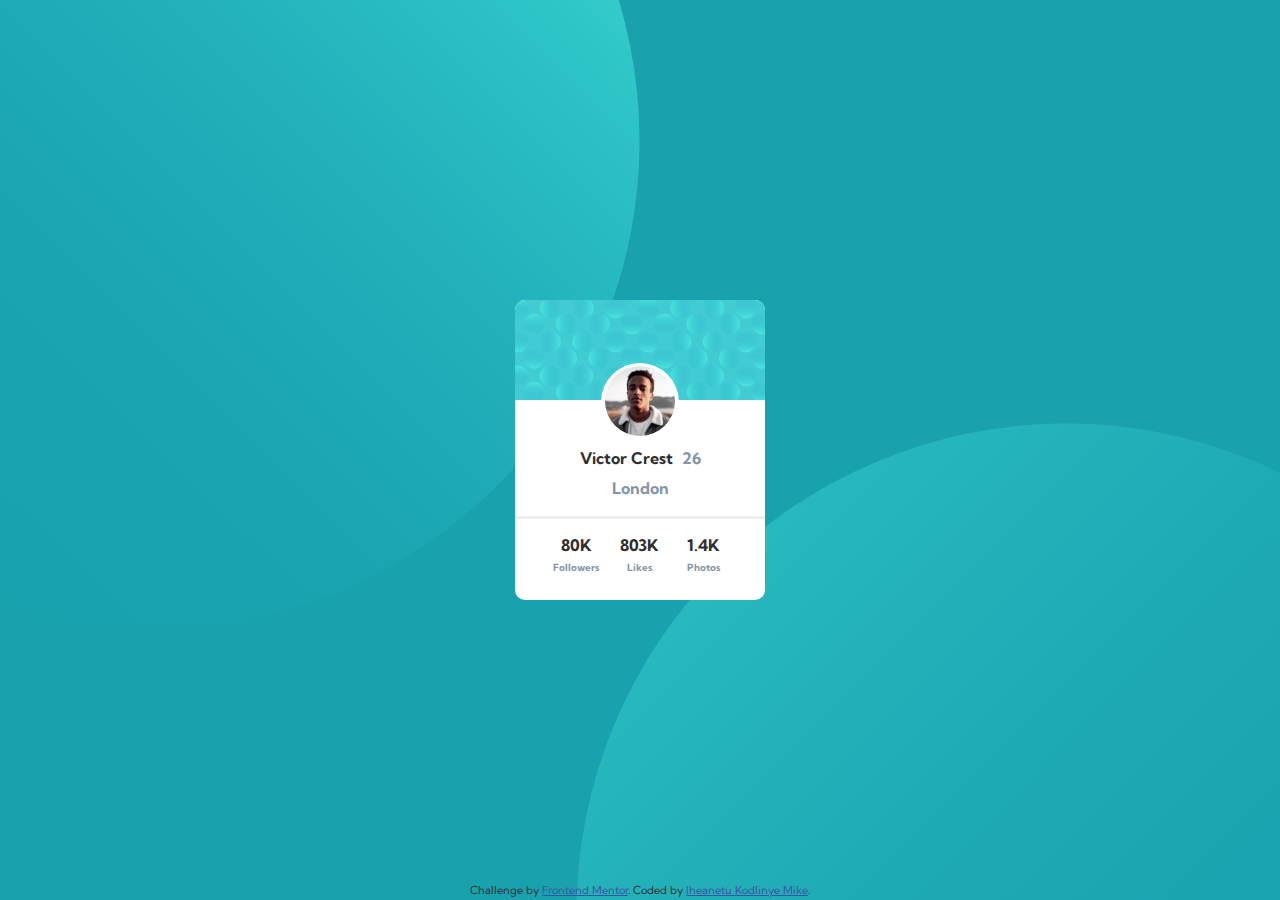
<file: Profile Card/index.html>
<!DOCTYPE html>
<html lang="en">

<head>
  <meta charset="UTF-8">
  <meta name="viewport" content="width=device-width, initial-scale=1.0">
  <!-- displays site properly based on user's device -->

  <link rel="icon" type="image/png" sizes="32x32" href="./images/favicon-32x32.png">
  <link href='https://fonts.googleapis.com/css?family=Kumbh Sans' rel='stylesheet'>
  <link rel="stylesheet" type="text/css" href="card.css">
  <title>Frontend Mentor | Profile card component</title>
</head>

<body>
  <div class="card">
    <div class="top"></div>
    <div class="image-background"> </div>
    <img src="images/image-victor.jpg">

    <div class="mid">
      <label class="card-name">
        Victor Crest
        <span>26</span>
      </label>
      <br>
      <p class="card-city">London</p>
    </div>

    <div class="bottom">
      <ul>
        <li><strong>80K</strong><span>Followers</span></li>
        <li><strong>803K</strong><span>Likes</span></li>
        <li><strong>1.4K</strong><span>Photos</span></li>
      </ul>
    </div>

  </div>

  <div class="attribution">
    Challenge by <a href="https://www.frontendmentor.io?ref=challenge" target="_blank">Frontend Mentor</a>.
    Coded by <a href="#">Iheanetu Kodlinye Mike</a>.
  </div>
</body>

</html>
</file>
<file: Profile Card/card.css>
.attribution {
    font-size: 11px;
    text-align: center;
    position: absolute;
    left: 0px;
    right: 0px;
    bottom: 0px;
  }

  .attribution a {
    color: hsl(228, 45%, 44%); 
  }

body{
    background-color: hsl(185, 75%, 39%);
    background-image:  url('images/bg-pattern-top.svg'),url('images/bg-pattern-bottom.svg');
    color: rgb(48, 46, 46);
    background-position: right 50vw bottom -69vh,left 45vw top 47vh;
    background-repeat: no-repeat;
    text-align: center;
    line-height: 20px;
    font-family: 'Kumbh Sans';
}

.card{
    position: absolute;
    top:0;
    left:0;
    right:0;
    bottom: 0;
    width: 250px;
    height: 300px;
    margin: auto;
    border-radius: 10px;
    background-color: white;

}

.card .image-background{
    background-color: white;
    position: absolute;
    top: 21%;
    left: 0;
    right: 0;
    margin: auto;
    width: 78px;
    height: 78px;
    border-radius: 50%;
}
.card .card-name{
    color: rgb(48, 46, 46);
    /* font-family:Verdana, Geneva, Tahoma, sans-serif; */
    font-weight: 700;
}

.card .card-name span{
    color: rgb(132, 150, 168);
    margin-left: 5px;
    font-weight: bold;
}

.card .card-city{
    color: rgb(132, 150, 168);
    /* border-bottom:inset; */
    font-weight: bold;
    margin-top: 10px;
}
.card .top{
    background-image: url('images/bg-pattern-card.svg');
    background-size: cover;
    position: absolute;
    top: 0;
    left: 0;
    width: 100%;
    height: 33.33%;
    border-radius: 10px 10px 0 0;
}
.card .mid{
    position: absolute;
    top: 40%;
    left: 0;
    width: 100%;
    padding-top: 28px;
}

.card .bottom{
    position: absolute;
    bottom: 0;
    left: 0;
    width: 100%;
    border-top: 1px solid rgb(132, 150, 168);
    padding-bottom: 6px; 
    border-top: outset;
    /* border-bottom: 1px #333; */
    text-align: center;
}
.card img{
    position: absolute;
    top: 22%;
    left: 0;
    right: 0;
    margin: auto;
    width: 70px;
    border-radius: 50%
}

.card .bottom ul{
    columns: 3;
    display: inline-block;
    padding-inline-start: 0px;
    width: 70%;
}
.card .bottom li{
    list-style-type: none;
}
li strong{
    display: block;
}
li span{
    font-size: 10px;
    font-weight:bolder;
    color: rgb(132, 150, 168);
}


@media(max-width:600px){

   .card{
    width: 325px;
    height: 361px;
   }
   .card .bottom{
    height: 95px;
   }
   .card .bottom ul{
       margin-top: 25px;
   }
}
</file>
